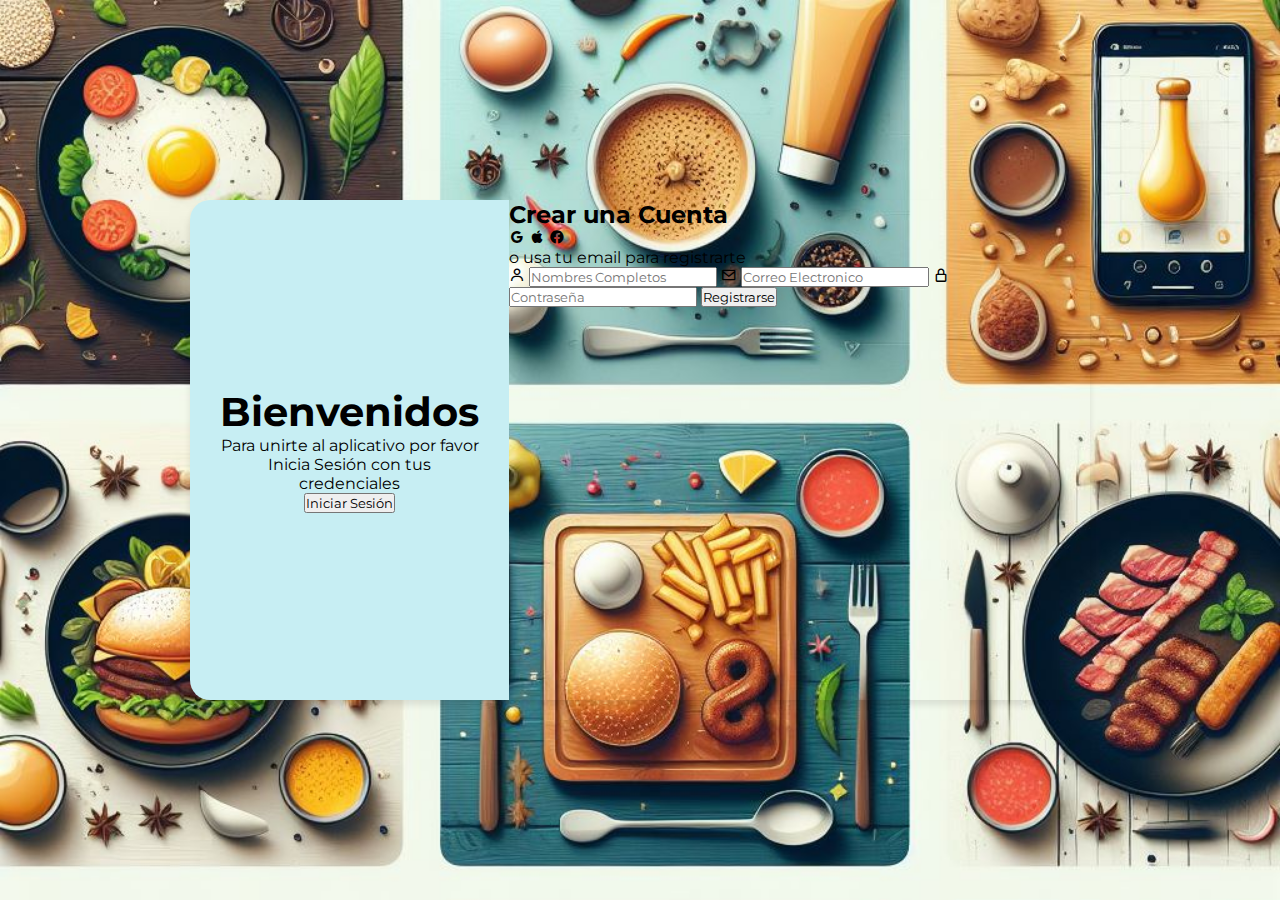
<file: Modelo/index.html>
<!DOCTYPE html>
<html lang="en">
<head>
    <meta charset="UTF-8">
    <meta name="viewport" content="width=device-width, initial-scale=1.0">
    <link rel="stylesheet" href="..//Modelo/style.css">
    <link href='https://unpkg.com/boxicons@2.1.4/css/boxicons.min.css' rel='stylesheet'>
    <link rel="preconnect" href="https://fonts.googleapis.com">
    <link rel="preconnect" href="https://fonts.gstatic.com" crossorigin>
    <link href="https://fonts.googleapis.com/css2?family=Montserrat:wght@300;400;500;600;700&display=swap" rel="stylesheet">
    <title>REGISTRO E INICIO DE SESIÓN</title>
</head>
<body>
    <div class="container-form">
        <div class="information">
            <div class="info-childs">
                <h2>Bienvenidos</h2>
                <p>Para unirte al aplicativo por favor Inicia Sesión con tus credenciales</p>
                <input type="button" value="Iniciar Sesión">
            </div>
        </div>
        <div class="form-information">
            <div class="form-information-childs">
                <h2>Crear una Cuenta</h2>
                <div class="icons">
                    <i class='bx bxl-google'></i>
                    <i class='bx bxl-apple'></i>
                    <i class='bx bxl-facebook-circle' ></i> 
                </div>
                <p>o usa tu email para registrarte</p>
                <form>
                    <label>
                        <i class='bx bx-user' ></i>
                        <input type="text" placeholder="Nombres Completos">
                    </label>
                    <label>
                        <i class='bx bx-envelope' ></i>
                        <input type="email" placeholder="Correo Electronico">
                    </label>
                    <label>
                        <i class='bx bx-lock-alt' ></i>
                        <input type="password" placeholder="Contraseña">
                    </label>
                    <input type="submit" value="Registrarse">
                </form>
            </div>
        </div>
    </div>
</body>
</html>
</file>
<file: Modelo/style.css>
*{
    padding: 0;
    margin: 0;
    box-sizing:border-box;
    font-family: 'Montserrat', sans-serif;
}

body{
display: flex;
align-items: center;
justify-content: center;
height: 100vh;
background-image:url(..//Recursos/Fondo.jpeg);
background-size:cover;
}

.container-form {
    max-width: 900px;
    height: 500px;
    display: flex;
    border-radius: 20px;
    box-shadow: 0 5px 7px rgba(0, 0, 0, 0.1);
    transition: all 1s ease;
    margin: 10px;
}

.information{
    width: 40%;
    display: flex;
    align-items: center;
    text-align: center;
    background-color: #c7eef3;
    border-top-left-radius: 20px;
    border-bottom-left-radius: 20px;
}

.info-childs{
width: 100%;
padding: 30px;
}

.info-childs h2{
    font-size: 2.5rem;
    
}
</file>
